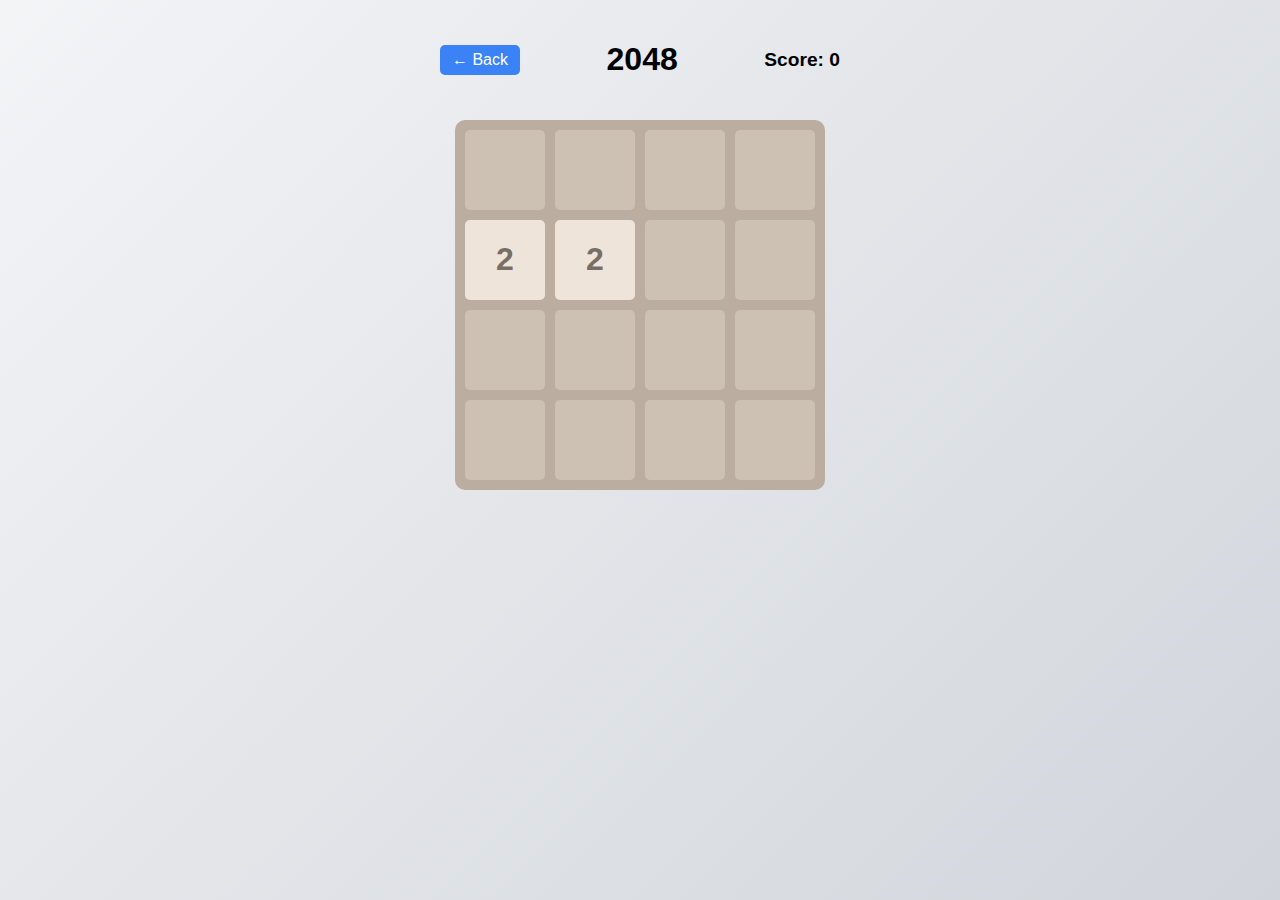
<file: games/2048/index.html>
<!DOCTYPE html>
<html lang="en">
<head>
  <meta charset="UTF-8" />
  <meta name="viewport" content="width=device-width, initial-scale=1.0"/>
  <title>2048 Game</title>
  <link rel="stylesheet" href="style.css" />
</head>
<body>
  <div class="top-bar">
    <button id="backBtn">← Back</button>
    <h1>2048</h1>
    <div id="score">Score: 0</div>
  </div>
  <div class="game-container" id="game"></div>

  <script src="script.js"></script>
</body>
</html>
</file>
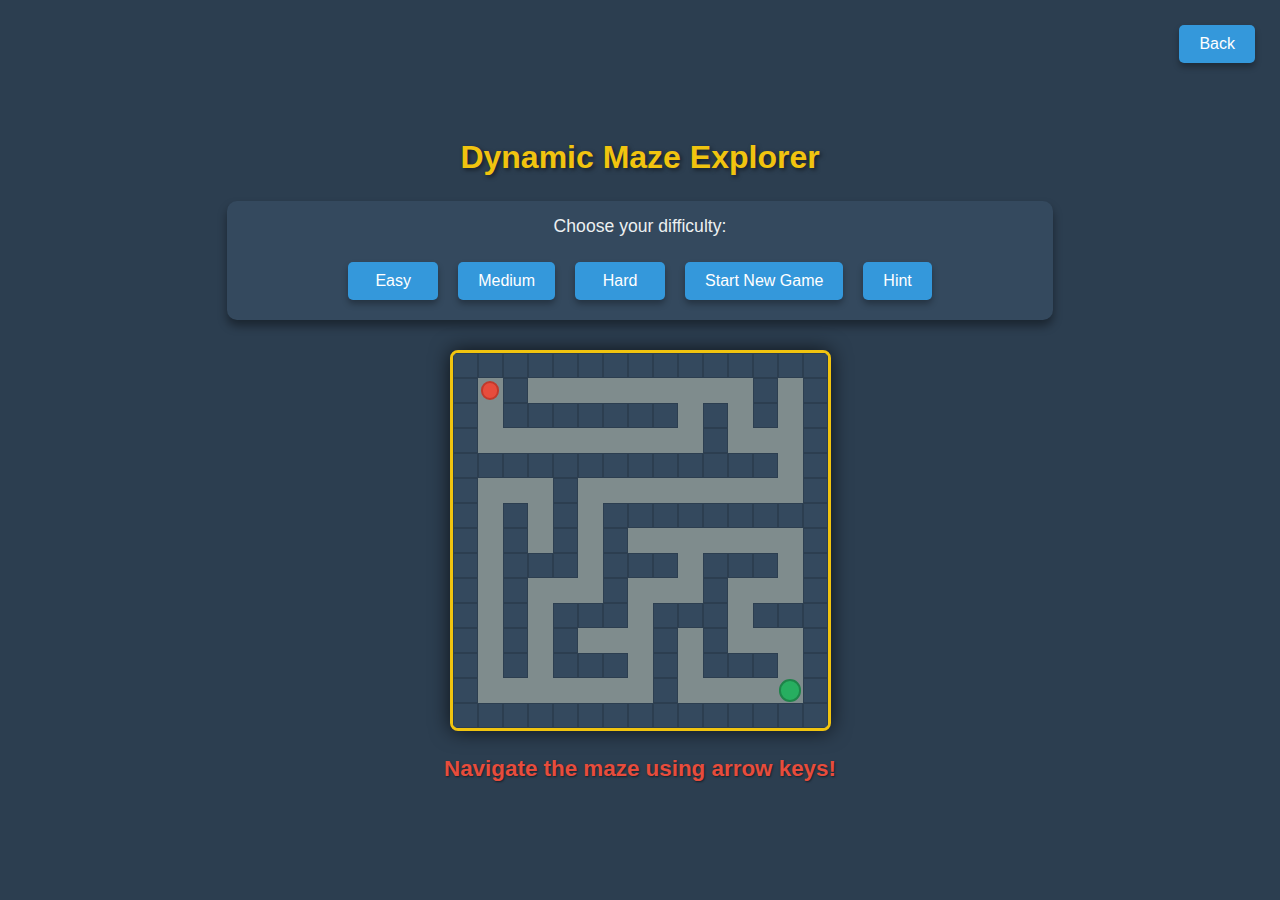
<file: games/maze runner/index.html>
<!DOCTYPE html>
<html lang="en">
<head>
    <meta charset="UTF-8">
    <meta name="viewport" content="width=device-width, initial-scale=1.0">
    <title>Dynamic Maze Game</title>
    <link rel="stylesheet" href="style.css">
</head>
<body>
    <div id="top-right-controls">
        <button id="back-button" class="game-button">Back</button>
    </div>

    <h1>Dynamic Maze Explorer</h1>

    <div id="game-controls">
        <p>Choose your difficulty:</p>
        <button id="easy-btn" class="game-button difficulty-btn" data-difficulty="easy">Easy</button>
        <button id="medium-btn" class="game-button difficulty-btn" data-difficulty="medium">Medium</button>
        <button id="hard-btn" class="game-button difficulty-btn" data-difficulty="hard">Hard</button>
        <button id="start-game-btn" class="game-button">Start New Game</button>
        <button id="hint-btn" class="game-button">Hint</button>
    </div>

    <div id="maze-container">
        </div>

    <div id="message"></div>

    <script src="script.js"></script>
</body>
</html>
</file>
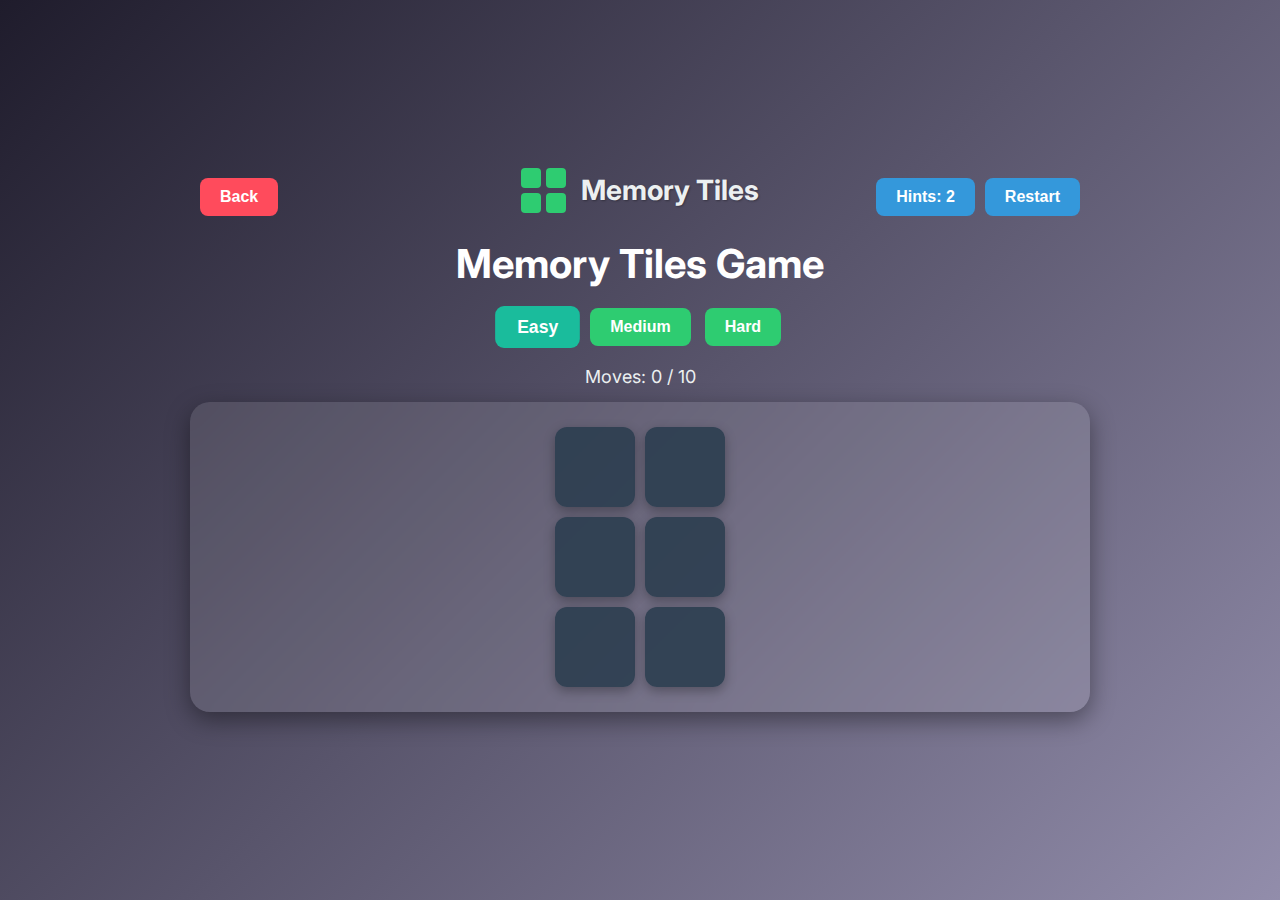
<file: games/memory tiles/index.html>
<!DOCTYPE html>
<html lang="="en">
<head>
  <meta charset="UTF-8" />
  <meta name="viewport" content="width=device-width, initial-scale=1.0"/>
  <title>Memory Tiles Game</title>
  <link href="https://fonts.googleapis.com/css2?family=Inter:wght@400;600;700&display=swap" rel="stylesheet"/>
  <style>
    * {
      box-sizing: border-box;
    }

    body {
      margin: 0;
      font-family: 'Inter', sans-serif;
      background: linear-gradient(135deg, #1f1c2c, #928dab);
      display: flex;
      justify-content: center;
      align-items: center;
      min-height: 100vh;
      padding: 20px;
      color: #fff;
    }

    .container {
      width: 100%;
      max-width: 900px;
      position: relative;
      text-align: center;
    }

    h1 {
      margin-bottom: 10px;
      font-weight: 700;
      font-size: 2.5rem;
      color: #fff;
    }

    .back-button, .hint-button, .restart-button, .level-select button {
      border: none;
      padding: 10px 20px;
      border-radius: 8px;
      font-size: 16px;
      font-weight: 600;
      cursor: pointer;
      transition: all 0.2s ease-in-out;
    }

    .back-button {
      position: absolute;
      top: 10px;
      left: 10px;
      background-color: #ff4b5c;
      color: #fff;
    }

    .back-button:hover {
      background-color: #e03e4f;
      transform: scale(1.05);
    }

    .controls {
      position: absolute;
      top: 10px;
      right: 10px;
      display: flex;
      gap: 10px;
    }

    .hint-button, .restart-button {
      background-color: #3498db;
      color: #fff;
    }

    .hint-button:hover, .restart-button:hover {
      background-color: #2b7cb9;
      transform: scale(1.05);
    }

    .hint-button:disabled {
      background-color: #7f8c8d;
      cursor: not-allowed;
    }

    .level-select {
      margin: 20px 0;
    }

    .level-select button {
      background-color: #2ecc71;
      color: white;
      margin: 0 5px;
    }

    .level-select button:hover {
      background-color: #27ae60;
      transform: scale(1.05);
    }

    .level-select button.active {
      background-color: #1abc9c;
      transform: scale(1.1);
    }

    .stats {
      margin-bottom: 15px;
      font-size: 18px;
      color: #ecf0f1;
    }

    .game-board {
      display: grid;
      justify-content: center;
      gap: 10px;
      background: rgba(255, 255, 255, 0.1);
      backdrop-filter: blur(8px);
      padding: 25px;
      border-radius: 20px;
      box-shadow: 0 8px 24px rgba(0, 0, 0, 0.4);
      transition: all 0.3s;
    }

    .tile {
      width: 80px;
      height: 80px;
      background-color: rgba(44, 62, 80, 0.9);
      border-radius: 12px;
      display: flex;
      justify-content: center;
      align-items: center;
      font-size: 0;
      color: white;
      cursor: pointer;
      transition: all 0.4s ease;
      user-select: none;
      box-shadow: 0 4px 12px rgba(0, 0, 0, 0.3);
    }

    .tile.flipped {
      background-color: #2ecc71;
      font-size: 30px;
      transform: rotateY(180deg);
    }

    .tile.matched {
      background-color: #27ae60;
      font-size: 30px;
      opacity: 1;
    }

    .tile.matched.fade {
      opacity: 0;
      pointer-events: none;
    }

    .tile.hint {
      background-color: #f1c40f;
      font-size: 30px;
      transform: rotateY(180deg);
    }

    .tile:hover:not(.flipped):not(.matched):not(.hint) {
      background-color: #576d92;
      transform: scale(1.07);
    }

    .message {
      margin-top: 20px;
      font-size: 22px;
      font-weight: 600;
      color: #f1f1f1;
    }

    .modal {
      position: fixed;
      top: 0;
      left: 0;
      width: 100%;
      height: 100%;
      background: rgba(10, 10, 10, 0.8);
      display: none;
      justify-content: center;
      align-items: center;
      z-index: 10;
    }

    .modal-content {
      background: white;
      color: #333;
      padding: 30px 40px;
      border-radius: 12px;
      text-align: center;
      box-shadow: 0 8px 20px rgba(0,0,0,0.4);
      animation: popUp 0.3s ease-out;
    }

    .modal-content h2 {
      margin-bottom: 10px;
      font-size: 28px;
    }

    .modal-content p {
      margin-bottom: 20px;
      font-size: 18px;
    }

    .logo {
  display: flex;
  align-items: center;
  justify-content: center;
  gap: 15px;
  margin-bottom: 20px;
  animation: fadeIn 1s ease-in;
}

.tiles {
  display: grid;
  grid-template-columns: repeat(2, 20px);
  grid-template-rows: repeat(2, 20px);
  gap: 5px;
}

.tile-logo {
  width: 20px;
  height: 20px;
  background-color: #2ecc71;
  border-radius: 4px;
  animation: flipTileLogo 1.2s infinite alternate;
}

.tile-logo:nth-child(2) { animation-delay: 0.2s; }
.tile-logo:nth-child(3) { animation-delay: 0.4s; }
.tile-logo:nth-child(4) { animation-delay: 0.6s; }

.logo-text {
  font-size: 28px;
  font-weight: 700;
  color: #ecf0f1;
  text-shadow: 1px 1px 2px rgba(0,0,0,0.3);
}

@keyframes flipTileLogo {
  0% { transform: rotateY(0deg); }
  100% { transform: rotateY(180deg); }
}

@keyframes fadeIn {
  from { opacity: 0; transform: translateY(-20px); }
  to { opacity: 1; transform: translateY(0); }
}


    .modal-content button {
      background-color: #2ecc71;
      color: white;
      border: none;
      padding: 12px 24px;
      font-size: 16px;
      border-radius: 8px;
      cursor: pointer;
      transition: background-color 0.2s ease;
    }

    .modal-content button:hover {
      background-color: #27ae60;
    }

    @keyframes popUp {
      from { transform: scale(0.8); opacity: 0; }
      to { transform: scale(1); opacity: 1; }
    }

    @media (max-width: 600px) {
      .tile {
        width: 60px;
        height: 60px;
        font-size: 0;
      }

      .tile.flipped, .tile.matched, .tile.hint {
        font-size: 20px;
      }

      h1 {
        font-size: 2rem;
      }
    }
  </style>
</head>
<body>
  <div class="container">
  <!-- Game Logo -->
  <div class="logo">
    <div class="tiles">
      <div class="tile-logo"></div>
      <div class="tile-logo"></div>
      <div class="tile-logo"></div>
      <div class="tile-logo"></div>
    </div>
    <span class="logo-text">Memory Tiles</span>
  </div>

  <button class="back-button" onclick="window.location.href='/index.html'">Back</button>
  <div class="controls">
    <button class="hint-button" id="hintButton" onclick="useHint()">Hints: <span id="hintCount">2</span></button>
    <button class="restart-button" onclick="resetGame()">Restart</button>
  </div>
  <h1>Memory Tiles Game</h1>
  <div class="level-select">
    <button id="easyBtn" onclick="setLevel('easy')">Easy</button>
    <button id="mediumBtn" onclick="setLevel('medium')">Medium</button>
    <button id="hardBtn" onclick="setLevel('hard')">Hard</button>
  </div>
  <div class="stats">Moves: <span id="moveCount">0</span> / <span id="maxMoves">10</span></div>
  <div class="game-board" id="gameBoard"></div>
  <div class="message" id="message"></div>
</div>


    <!-- Win Modal -->
    <div id="winModal" class="modal">
      <div class="modal-content">
        <h2>🎉 You Won!</h2>
        <p>Great memory skills!</p>
        <button onclick="resetGame(); closeModals();">Play Again</button>
      </div>
    </div>

    <!-- Loss Modal -->
    <div id="lossModal" class="modal">
      <div class="modal-content">
        <h2>💀 Game Over!</h2>
        <p>You ran out of moves.</p>
        <button onclick="resetGame(); closeModals();">Try Again</button>
      </div>
    </div>
  </div>

  <script>
    const gameBoard = document.getElementById('gameBoard');
    const message = document.getElementById('message');
    const moveCountDisplay = document.getElementById('moveCount');
    const maxMovesDisplay = document.getElementById('maxMoves');
    const hintButton = document.getElementById('hintButton');
    const hintCountDisplay = document.getElementById('hintCount');
    const easyBtn = document.getElementById('easyBtn');
    const mediumBtn = document.getElementById('mediumBtn');
    const hardBtn = document.getElementById('hardBtn');
    const winModal = document.getElementById('winModal');
    const lossModal = document.getElementById('lossModal');

    const levels = {
      easy: { rows: 3, cols: 2, pairs: 3, maxMoves: 10, hints: 2 },
      medium: { rows: 4, cols: 4, pairs: 8, maxMoves: 30, hints: 3 },
      hard: { rows: 6, cols: 6, pairs: 18, maxMoves: 60, hints: 5 }
    };

    let currentLevel = 'easy';
    let emojis = [];
    let flippedTiles = [];
    let matchedPairs = 0;
    let canFlip = true;
    let moves = 0;
    let hints = 2;

    const emojiPool = ['🍎', '🍌', '🍒', '🍇', '🍍', '🥝', '🍓', '🥭', '🍑', '🍋', '🍉', '🍐', '🍊', '🥥', '🍏', '🍈', '🍆', '🥕', '🌽', '🍅'];

    function shuffle(array) {
      for (let i = array.length - 1; i > 0; i--) {
        const j = Math.floor(Math.random() * (i + 1));
        [array[i], array[j]] = [array[j], array[i]];
      }
      return array;
    }

    function setLevel(level) {
      currentLevel = level;
      easyBtn.classList.toggle('active', level === 'easy');
      mediumBtn.classList.toggle('active', level === 'medium');
      hardBtn.classList.toggle('active', level === 'hard');
      gameBoard.style.gridTemplateColumns = `repeat(${levels[level].cols}, 80px)`;
      hints = levels[level].hints;
      hintCountDisplay.textContent = hints;
      hintButton.disabled = hints === 0;
      resetGame();
    }

    function createBoard() {
      const { rows, cols, pairs } = levels[currentLevel];
      const totalTiles = rows * cols;
      emojis = shuffle(emojiPool.slice(0, pairs)).flatMap(e => [e, e]);
      while (emojis.length < totalTiles) emojis.push('');
      emojis = shuffle(emojis);
      gameBoard.innerHTML = '';
      for (let i = 0; i < totalTiles; i++) {
        const tile = document.createElement('div');
        tile.classList.add('tile');
        if (emojis[i]) {
          tile.dataset.emoji = emojis[i];
          tile.addEventListener('click', () => flipTile(tile));
        } else {
          tile.style.pointerEvents = 'none';
        }
        gameBoard.appendChild(tile);
      }
      maxMovesDisplay.textContent = levels[currentLevel].maxMoves;
    }

    function flipTile(tile) {
      if (!canFlip || tile.classList.contains('flipped') || tile.classList.contains('matched') || tile.classList.contains('hint') || !tile.dataset.emoji) return;
      tile.classList.add('flipped');
      tile.textContent = tile.dataset.emoji;
      flippedTiles.push(tile);
      moves++;
      moveCountDisplay.textContent = moves;

      if (moves >= levels[currentLevel].maxMoves && matchedPairs < levels[currentLevel].pairs) {
        lossModal.style.display = 'flex';
        canFlip = false;
        return;
      }

      if (flippedTiles.length === 2) {
        canFlip = false;
        checkMatch();
      }
    }

    function checkMatch() {
      const [tile1, tile2] = flippedTiles;
      if (tile1.dataset.emoji === tile2.dataset.emoji) {
        tile1.classList.remove('flipped');
        tile2.classList.remove('flipped');
        tile1.classList.add('matched');
        tile2.classList.add('matched');
        matchedPairs++;
        setTimeout(() => {
          tile1.classList.add('fade');
          tile2.classList.add('fade');
        }, 1000);
        flippedTiles = [];
        canFlip = true;
        if (matchedPairs === levels[currentLevel].pairs) {
          winModal.style.display = 'flex';
        }
      } else {
        setTimeout(() => {
          tile1.classList.remove('flipped');
          tile2.classList.remove('flipped');
          tile1.textContent = '';
          tile2.textContent = '';
          flippedTiles = [];
          canFlip = true;
        }, 1000);
      }
    }

    function useHint() {
      if (hints <= 0 || !canFlip) return;
      hints--;
      hintCountDisplay.textContent = hints;
      if (hints === 0) hintButton.disabled = true;

      const unmatchedTiles = Array.from(document.querySelectorAll('.tile:not(.matched)')).filter(tile => tile.dataset.emoji);
      const emojiGroups = {};
      unmatchedTiles.forEach(tile => {
        const emoji = tile.dataset.emoji;
        if (!emojiGroups[emoji]) emojiGroups[emoji] = [];
        emojiGroups[emoji].push(tile);
      });

      const pairs = Object.values(emojiGroups).filter(g => g.length === 2);
      if (pairs.length === 0) return;

      const pair = pairs[Math.floor(Math.random() * pairs.length)];
      pair.forEach(tile => {
        tile.classList.add('hint');
        tile.textContent = tile.dataset.emoji;
      });

      canFlip = false;
      setTimeout(() => {
        pair.forEach(tile => {
          if (!tile.classList.contains('matched')) {
            tile.classList.remove('hint');
            tile.textContent = '';
          }
        });
        canFlip = true;
      }, 1500);
    }

    function resetGame() {
      flippedTiles = [];
      matchedPairs = 0;
      canFlip = true;
      moves = 0;
      hints = levels[currentLevel].hints;
      moveCountDisplay.textContent = moves;
      hintCountDisplay.textContent = hints;
      hintButton.disabled = hints === 0;
      message.textContent = '';
      closeModals();
      createBoard();
    }

    function closeModals() {
      winModal.style.display = 'none';
      lossModal.style.display = 'none';
    }

    setLevel('easy');
  </script>
</body>
</html>
</file>
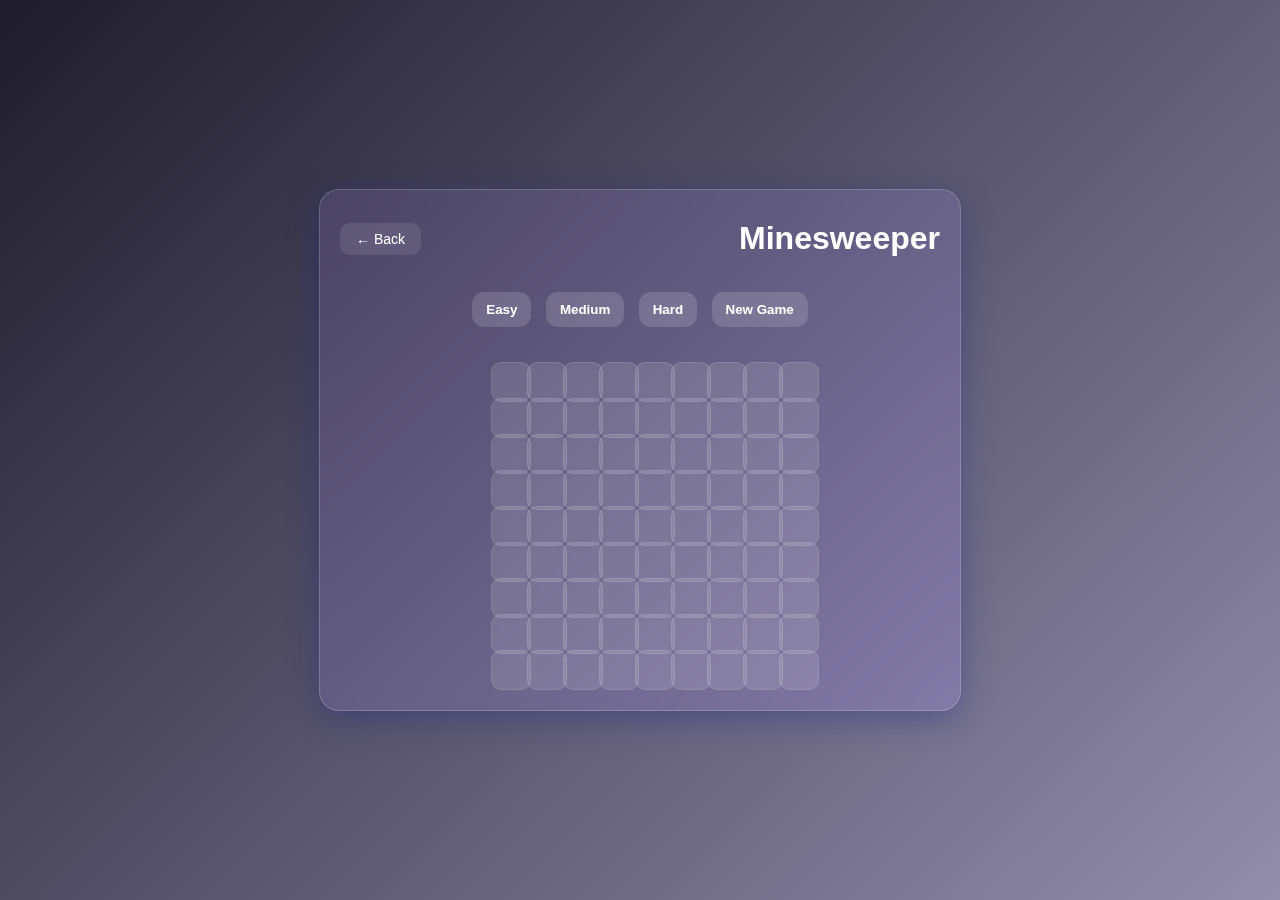
<file: games/MineSweeper/index.html>
<!DOCTYPE html>
<html lang="en">
<head>
  <meta charset="UTF-8" />
  <meta name="viewport" content="width=device-width, initial-scale=1.0"/>
  <title>Minesweeper</title>
  <link rel="stylesheet" href="style.css" />
</head>
<body>
  <div class="game-container">
    <div class="top-bar">
      <button class="back-btn" onclick="location.href='../../index.html'">← Back</button>
      <h1>Minesweeper</h1>
    </div>

    <div class="controls">
      <button onclick="setDifficulty('easy')">Easy</button>
      <button onclick="setDifficulty('medium')">Medium</button>
      <button onclick="setDifficulty('hard')">Hard</button>
      <button onclick="startGame()">New Game</button>
    </div>

    <p id="status"></p>
    <div id="board" class="board"></div>
  </div>

  <script src="script.js"></script>
</body>
</html>
</file>
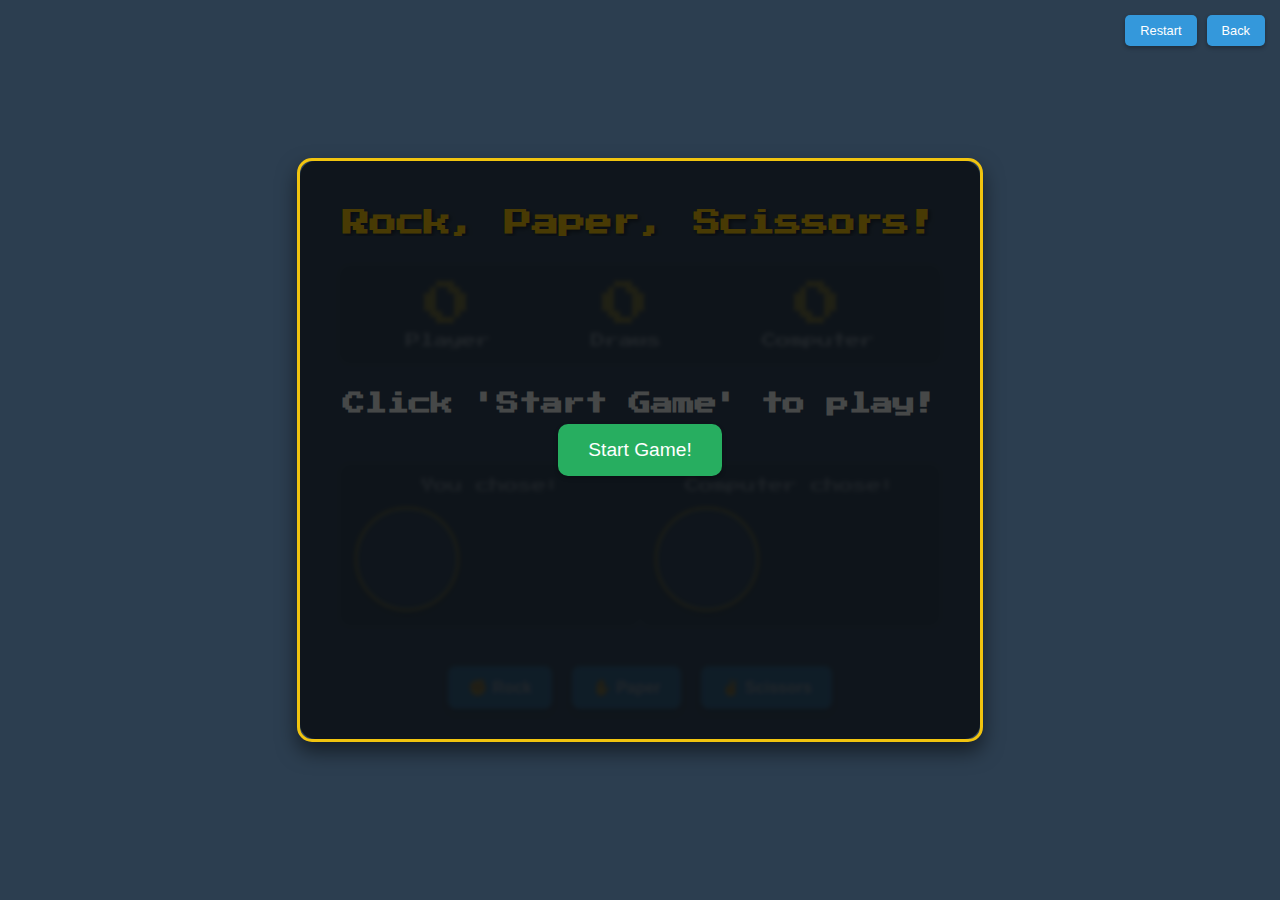
<file: games/Rock Paper Scissor/index.html>
<!DOCTYPE html>
<html lang="en">
<head>
    <meta charset="UTF-8">
    <meta name="viewport" content="width=device-width, initial-scale=1.0">
    <title>Rock, Paper, Scissors!</title>
    <link rel="stylesheet" href="style.css">
    <link href="https://fonts.googleapis.com/css2?family=Roboto:wght@400;700&family=Press+Start+2P&display=swap" rel="stylesheet">
</head>
<body>
    <div id="top-right-controls">
        <button id="restart-game-btn" class="game-button top-control-btn">Restart</button>
        <button id="back-button" class="game-button top-control-btn">Back</button>
    </div>

    <div class="game-container">
        <h1>Rock, Paper, Scissors!</h1>

        <div class="scoreboard">
            <div class="score-box">
                <span id="player-score">0</span>
                <p>Player</p>
            </div>
            <div class="score-box">
                <span id="draw-counter">0</span>
                <p>Draws</p>
            </div>
            <div class="score-box">
                <span id="computer-score">0</span>
                <p>Computer</p>
            </div>
        </div>

        <div id="result-message">Click 'Start Game' to play!</div>

        <div class="choices-display">
            <div class="choice-display-box">
                <p>You chose:</p>
                <div id="player-hand" class="hand"></div>
            </div>
            <div class="choice-display-box">
                <p>Computer chose:</p>
                <div id="computer-hand" class="hand"></div>
            </div>
        </div>

        <div class="player-options">
            <button id="rock-btn" class="choice-button" data-choice="rock">✊ Rock</button>
            <button id="paper-btn" class="choice-button" data-choice="paper">✋ Paper</button>
            <button id="scissors-btn" class="choice-button" data-choice="scissors">✌️ Scissors</button>
        </div>

        <div id="game-start-overlay">
            <button id="start-game-btn" class="game-button start-btn">Start Game!</button>
        </div>
    </div>

    <script src="script.js"></script>
</body>
</html>
</file>
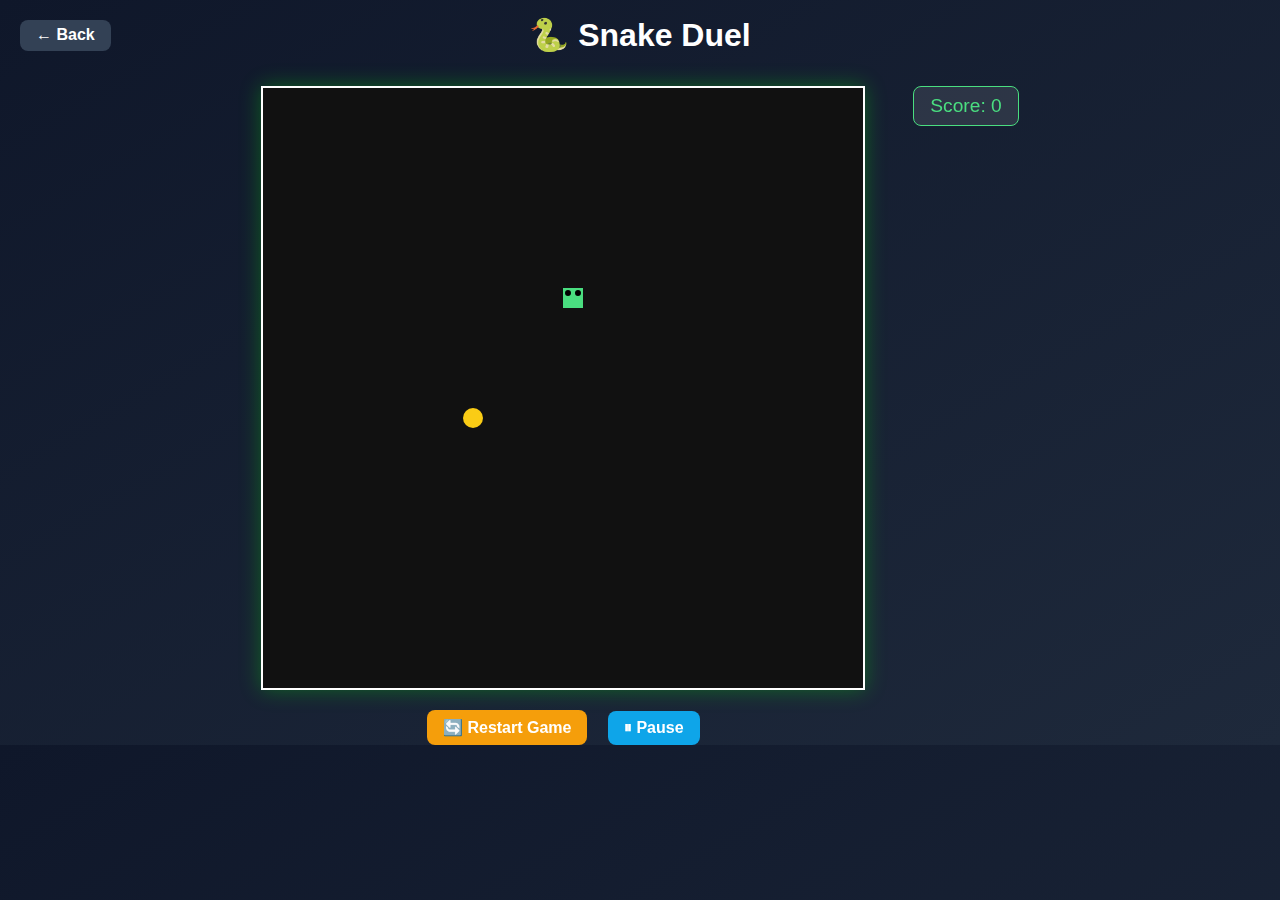
<file: games/Snakes/index.html>
<!DOCTYPE html>
<html lang="en">
<head>
    <meta charset="UTF-8" />
    <meta name="viewport" content="width=device-width, initial-scale=1.0"/>
    <title>Snake Duel</title>
    <link rel="stylesheet" href="style.css" />
</head>
<body>
    <button id="backBtn">← Back</button>

    <h1>🐍 Snake Duel</h1>

    <div class="game-wrapper">
        <div class="game-canvas">
            <canvas id="gameCanvas" width="600" height="600"></canvas>

            <div id="bigFoodTimerBarWrapper">
                <div id="bigFoodTimerBar"></div>
            </div>

            <div style="margin-top: 1rem;">
                <button id="restartBtn">🔄 Restart Game</button>
                <button id="pauseBtn">⏸ Pause</button>
            </div>
        </div>

        <div class="side-panel">
            <div id="scoreDisplay">Score: 0</div>
        </div>
    </div>

    <div id="gameOverPopup" class="popup hidden">
        <div class="popup-content">
            <h2>💀 Game Over</h2>
            <p id="finalScore"></p>
            <button id="popupRestartBtn">Play Again</button> </div>
    </div>

    <script src="script.js"></script>
</body>
</html>
</file>
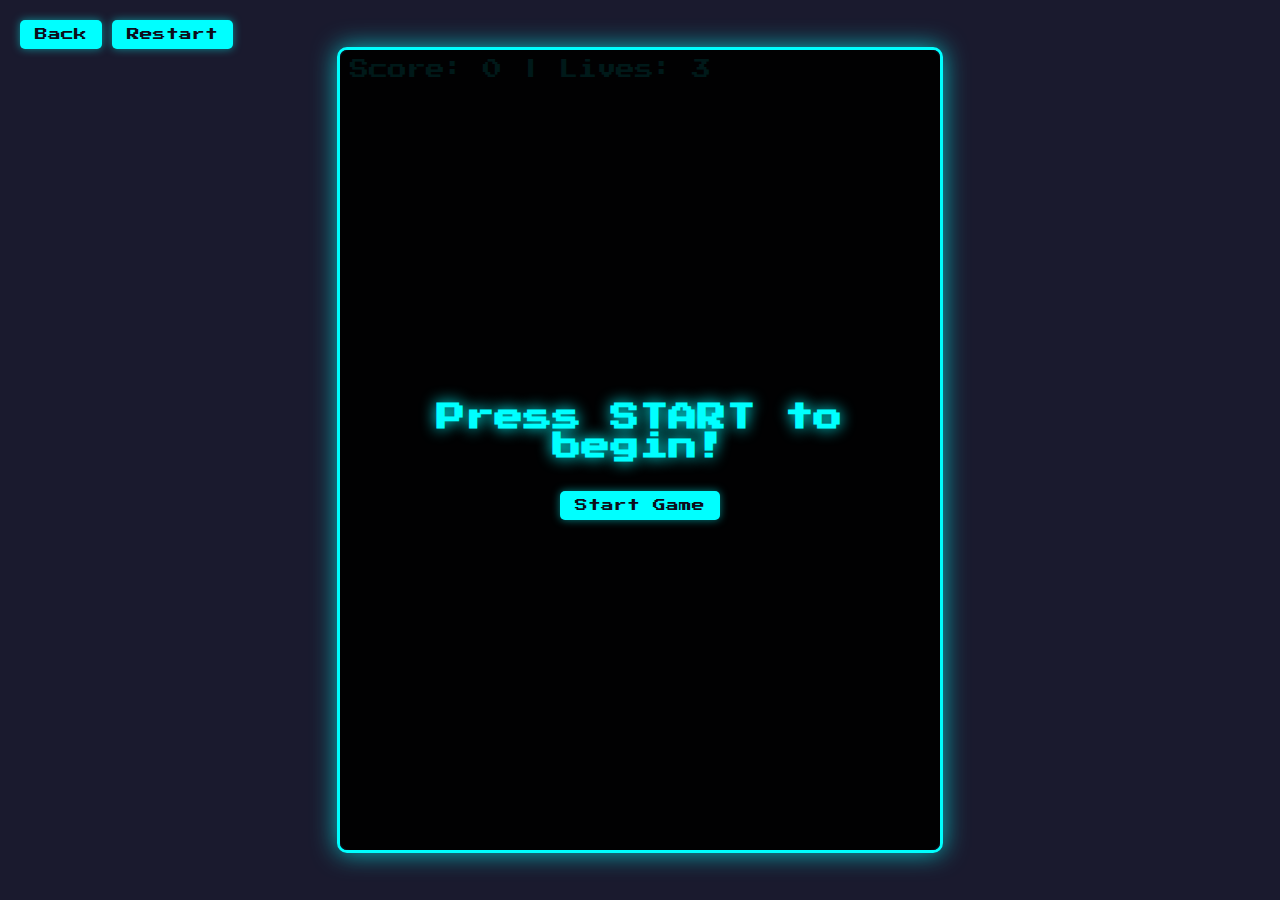
<file: games/Space Battle/index.html>
<!DOCTYPE html>
<html lang="en">
<head>
    <meta charset="UTF-8">
    <meta name="viewport" content="width=device-width, initial-scale=1.0">
    <title>Galactic Battleship</title>
    <link rel="stylesheet" href="style.css">
    <link href="https://fonts.googleapis.com/css2?family=Press+Start+2P&family=Space+Mono:wght@400;700&display=swap" rel="stylesheet">
</head>
<body>
    <div id="top-left-controls">
        <button id="back-button" class="game-button">Back</button>
        <button id="restart-button" class="game-button">Restart</button>
    </div>

    <div id="game-container">
        <canvas id="game-canvas" width="600" height="800"></canvas>

        <div id="scoreboard">
            Score: <span id="score">0</span> | Lives: <span id="lives">3</span>
        </div>

        <div id="game-message-overlay">
            <h2 id="game-message-text">Press START to begin!</h2>
            <button id="start-game-btn" class="game-button">Start Game</button>
        </div>
    </div>

    <script src="script.js"></script>
</body>
</html>
</file>
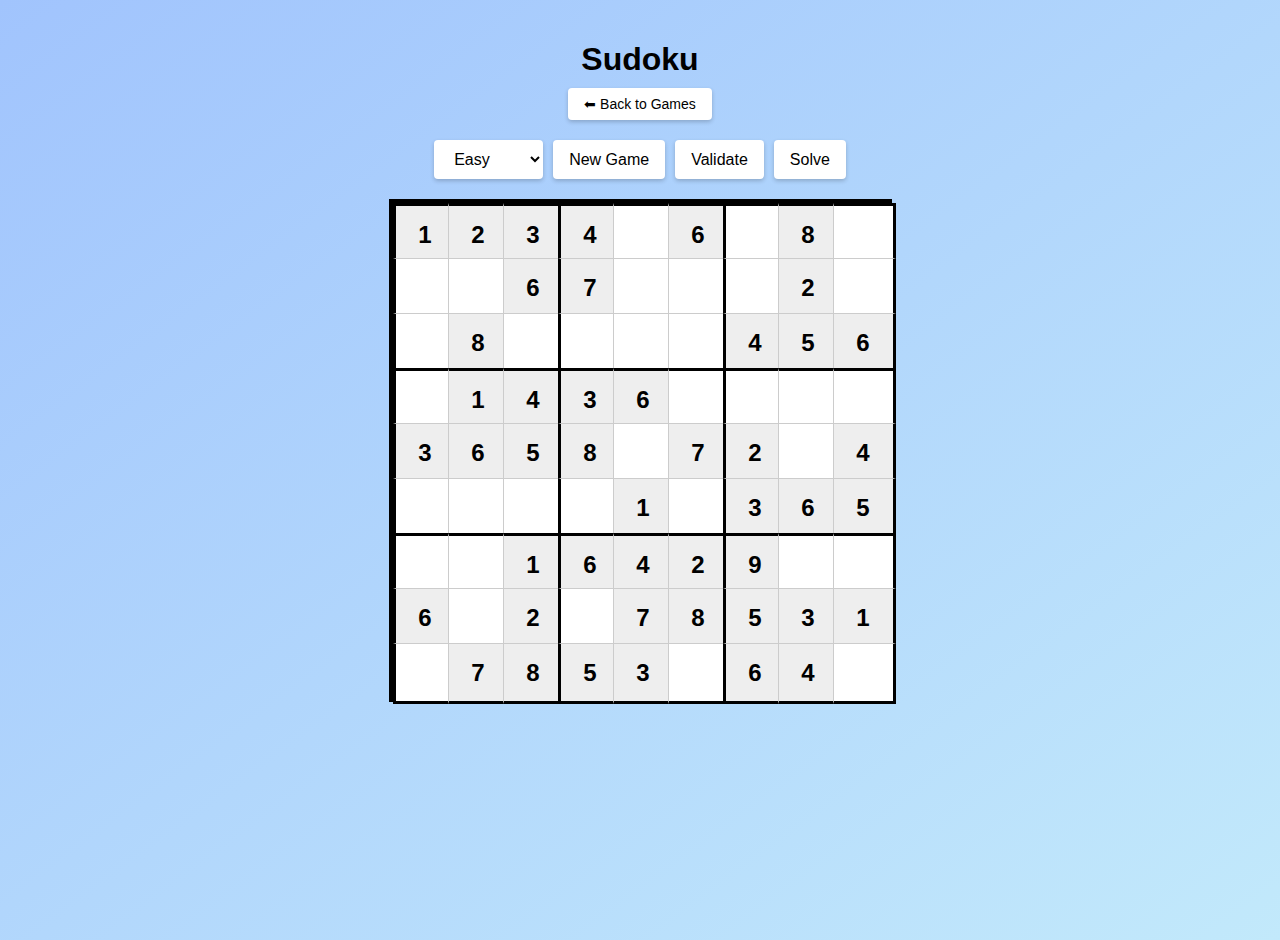
<file: games/sudoku/index.html>
<!DOCTYPE html>
<html lang="en">
<head>
  <meta charset="UTF-8" />
  <meta name="viewport" content="width=device-width, initial-scale=1.0"/>
  <title>Sudoku</title>
  <style>
    body {
      margin: 0;
      font-family: sans-serif;
      background: linear-gradient(to bottom right, #a1c4fd, #c2e9fb);
      display: flex;
      flex-direction: column;
      align-items: center;
      padding: 20px;
      min-height: 100vh;
    }

    

    h1 {
      margin-bottom: 10px;
    }

    .controls {
      display: flex;
      gap: 10px;
      margin-bottom: 20px;
      flex-wrap: wrap;
      justify-content: center;
    }

    select, button {
      padding: 10px 16px;
      font-size: 16px;
      border: none;
      border-radius: 4px;
      cursor: pointer;
      background: #fff;
      box-shadow: 0 2px 4px rgba(0,0,0,0.2);
    }

    .sudoku-grid {
      display: grid;
      grid-template-columns: repeat(9, 55px);
      grid-template-rows: repeat(9, 55px);
      background: #000;
      border: 4px solid #000;
    }

    .cell {
      width: 55px;
      height: 55px;
      text-align: center;
      font-size: 24px;
      font-weight: 500;
      border: 1px solid #ccc;
      outline: none;
      background: #fff;
    }

    .cell:focus {
      background-color: #d0f0ff;
    }

    .cell.correct {
      background-color: #c8f7c5;
      animation: pulseGreen 0.4s;
    }

    .cell.wrong {
      background-color: #f8c8c8;
      animation: pulseRed 0.4s;
    }

    .fixed {
      font-weight: bold;
      background-color: #eee !important;
      pointer-events: none;
    }

    @keyframes pulseGreen {
      0% { background-color: #fff; }
      50% { background-color: #c8f7c5; }
      100% { background-color: #fff; }
    }

    @keyframes pulseRed {
      0% { background-color: #fff; }
      50% { background-color: #f8c8c8; }
      100% { background-color: #fff; }
    }

    @media (max-width: 600px) {
      .sudoku-grid {
        transform: scale(0.9);
      }
    }

    /* Thick borders for 3x3 boxes */
    .sudoku-grid input:nth-child(3n+1) {
      border-left: 3px solid #000;
    }

    .sudoku-grid input:nth-child(-n+9) {
      border-top: 3px solid #000;
    }

    .sudoku-grid input:nth-child(n+73) {
      border-bottom: 3px solid #000;
    }

    .sudoku-grid input:nth-child(9n) {
      border-right: 3px solid #000;
    }

    /* Top thick row */
    .sudoku-grid input:nth-child(n+1):nth-child(-n+9),
    .sudoku-grid input:nth-child(n+28):nth-child(-n+36),
    .sudoku-grid input:nth-child(n+55):nth-child(-n+63) {
      border-top: 3px solid #000;
    }

    /* Left side */
    .sudoku-grid input:nth-child(9n-8),
    .sudoku-grid input:nth-child(9n-5),
    .sudoku-grid input:nth-child(9n-2) {
      border-left: 3px solid #000;
    }

    /* Right side */
    .sudoku-grid input:nth-child(9n) {
      border-right: 3px solid #000;
    }

    /* Bottom row */
    .sudoku-grid input:nth-child(n+73):nth-child(-n+81) {
      border-bottom: 3px solid #000;
    }
  </style>
</head>
<body>
  <h1>Sudoku</h1>
  <button onclick="window.location.href='../../index.html'" style="
  margin-bottom: 20px;
  padding: 8px 16px;
  font-size: 14px;
  background: #fff;
  border: none;
  border-radius: 4px;
  box-shadow: 0 2px 4px rgba(0,0,0,0.2);
  cursor: pointer;
">
  ⬅ Back to Games
</button>

  <div class="controls">
    <select id="difficulty">
      <option value="easy">Easy</option>
      <option value="medium">Medium</option>
      <option value="hard">Hard</option>
    </select>
    <button onclick="generateBoard()">New Game</button>
    <button onclick="validateBoard()">Validate</button>
    <button onclick="solveBoard()">Solve</button>
  </div>

  <div class="sudoku-grid" id="grid"></div>

  <script>
    let puzzle = [];
    let solution = [];

    function generateFullBoard() {
      const board = Array.from({ length: 9 }, () => Array(9).fill(0));
      solve(board);
      return board;
    }

    function generatePuzzle(difficulty) {
      const full = generateFullBoard();
      const puzzleCopy = JSON.parse(JSON.stringify(full));
      let attempts = difficulty === "easy" ? 35 : difficulty === "medium" ? 45 : 55;

      while (attempts > 0) {
        const row = Math.floor(Math.random() * 9);
        const col = Math.floor(Math.random() * 9);
        if (puzzleCopy[row][col] !== 0) {
          puzzleCopy[row][col] = 0;
          attempts--;
        }
      }

      return [puzzleCopy, full];
    }

    function generateBoard() {
      const diff = document.getElementById("difficulty").value;
      const [newPuzzle, newSolution] = generatePuzzle(diff);
      puzzle = newPuzzle;
      solution = newSolution;
      const grid = document.getElementById("grid");
      grid.innerHTML = "";

      for (let r = 0; r < 9; r++) {
        for (let c = 0; c < 9; c++) {
          const input = document.createElement("input");
          input.maxLength = 1;
          input.classList.add("cell");
          input.dataset.row = r;
          input.dataset.col = c;

          if (puzzle[r][c] !== 0) {
            input.value = puzzle[r][c];
            input.classList.add("fixed");
          } else {
            input.addEventListener("input", (e) => {
              const val = e.target.value.replace(/[^1-9]/g, '');
              e.target.value = val;
            });
          }

          grid.appendChild(input);
        }
      }
    }

    function validateBoard() {
      const inputs = document.querySelectorAll(".cell");
      inputs.forEach(input => {
        const r = +input.dataset.row;
        const c = +input.dataset.col;
        const val = parseInt(input.value);

        input.classList.remove("correct", "wrong");

        if (!input.classList.contains("fixed")) {
          if (val === solution[r][c]) {
            input.classList.add("correct");
          } else {
            input.classList.add("wrong");
          }
        }
      });
    }

    function solveBoard() {
      const inputs = document.querySelectorAll(".cell");
      inputs.forEach(input => {
        const r = +input.dataset.row;
        const c = +input.dataset.col;
        input.value = solution[r][c];
        input.classList.remove("wrong", "correct");
        if (!input.classList.contains("fixed")) {
          input.classList.add("correct");
        }
      });
    }

    function isValid(board, row, col, num) {
      for (let x = 0; x < 9; x++) {
        if (board[row][x] === num || board[x][col] === num) return false;
      }

      const boxRow = Math.floor(row / 3) * 3;
      const boxCol = Math.floor(col / 3) * 3;
      for (let r = 0; r < 3; r++) {
        for (let c = 0; c < 3; c++) {
          if (board[boxRow + r][boxCol + c] === num) return false;
        }
      }

      return true;
    }

    function solve(board) {
      for (let row = 0; row < 9; row++) {
        for (let col = 0; col < 9; col++) {
          if (board[row][col] === 0) {
            for (let num = 1; num <= 9; num++) {
              if (isValid(board, row, col, num)) {
                board[row][col] = num;
                if (solve(board)) return true;
                board[row][col] = 0;
              }
            }
            return false;
          }
        }
      }
      return true;
    }

    document.getElementById("difficulty").addEventListener("change", generateBoard);
    window.onload = generateBoard;
  </script>
</body>
</html>
</file>
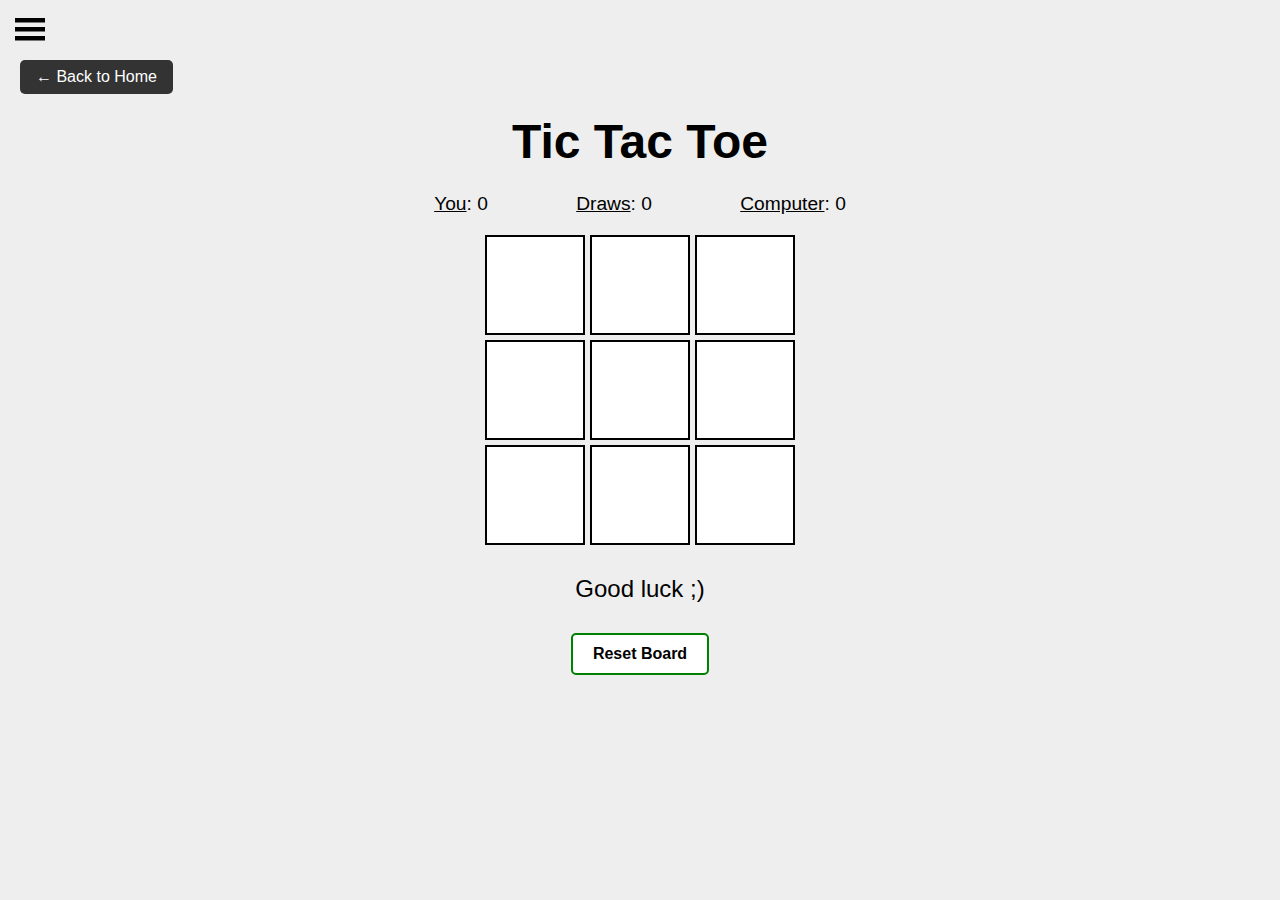
<file: games/TicTacToe/index.html>
<!DOCTYPE html>
<html lang="en">
<head>
  <meta charset="UTF-8" />
  <meta name="viewport" content="width=device-width, initial-scale=1.0" />
  <title>Tic-Tac-Toe</title>
  <style>
    * {
      margin: 0;
      padding: 0;
      box-sizing: border-box;
      font-family: sans-serif;
    }

    body {
      background: #eee;
    }

    .container {
      min-height: 100vh;
      display: flex;
      flex-direction: column;
      align-items: center;
      padding-top: 40px;
    }

    .back-btn {
      align-self: flex-start;
      margin: 20px;
      padding: 8px 16px;
      font-size: 1rem;
      text-decoration: none;
      color: white;
      background-color: #333;
      border-radius: 5px;
      transition: background 0.3s;
    }

    .back-btn:hover {
      background-color: #555;
    }

    h1 {
      font-size: 3rem;
      margin-bottom: 0.5em;
    }

    .scoreboard {
      display: flex;
      justify-content: space-around;
      width: 80%;
      max-width: 500px;
      margin-bottom: 20px;
      font-size: 1.2rem;
    }

    .play-area {
      display: grid;
      grid-template-columns: repeat(3, 100px);
      grid-template-rows: repeat(3, 100px);
      gap: 5px;
    }

    .block {
      display: flex;
      align-items: center;
      justify-content: center;
      font-size: 2rem;
      font-weight: bold;
      background: white;
      border: 2px solid black;
      cursor: pointer;
    }

    .block.occupied {
      background: #f3f3f3;
      cursor: not-allowed;
    }

    .block.win {
      background: #90ee90;
    }

    #winner {
      margin: 20px 0;
      font-size: 1.5rem;
      padding: 10px;
    }

    button {
      padding: 10px 20px;
      font-size: 1rem;
      font-weight: bold;
      border: 2px solid green;
      border-radius: 5px;
      background: white;
      cursor: pointer;
    }

    button:hover {
      background: green;
      color: white;
    }

    #menu {
      position: absolute;
      top: 15px;
      left: 15px;
      cursor: pointer;
      z-index: 1001;
    }

    .sidenav {
      height: 100%;
      width: 0;
      position: fixed;
      z-index: 1000;
      top: 0;
      left: 0;
      background-color: #111;
      overflow-x: hidden;
      transition: 0.5s;
      padding-top: 60px;
      color: white;
    }

    .sidenav a, .sidenav p, .sidenav label {
      padding: 10px 20px;
      text-decoration: none;
      font-size: 18px;
      color: #ddd;
      display: block;
    }

    .sidenav .closebtn {
      position: absolute;
      top: 0;
      right: 10px;
      font-size: 36px;
    }

    input[type="radio"] {
      margin-right: 10px;
    }

    @media (max-width: 600px) {
      .play-area {
        grid-template-columns: repeat(3, 80px);
        grid-template-rows: repeat(3, 80px);
      }
    }
  </style>
</head>
<body>
  <div id="menu" onclick="openNav()">
    <svg width="30" height="30" viewBox="0 0 100 80" fill="black">
      <rect width="100" height="15"></rect>
      <rect y="30" width="100" height="15"></rect>
      <rect y="60" width="100" height="15"></rect>
    </svg>
  </div>

  <div id="mySidenav" class="sidenav">
    <a href="javascript:void(0)" class="closebtn" onclick="closeNav()">&times;</a>
    <p><strong>Game mode:</strong></p>
    <label><input type="radio" name="game_mode" id="ai" onchange="startGame(); resetScore();" checked> Play against AI</label>
    <label><input type="radio" name="game_mode" id="friend" onchange="startGame(); resetScore();"> Play against Friend</label>
    <a href="#" onclick="resetScore()">🔄 Reset scores</a>
    <p style="margin-top:20px;">Built by You 🙂</p>
  </div>

  <div class="container">
    <a href="../../index.html" class="back-btn">← Back to Home</a>
    <h1>Tic Tac Toe</h1>
    <div class="scoreboard">
      <div><u id="X">You</u>: <span id="player-score">0</span></div>
      <div><u>Draws</u>: <span id="game-draws">0</span></div>
      <div><u id="O">Computer</u>: <span id="computer-score">0</span></div>
    </div>

    <div class="play-area">
      <div class="block" id="0"></div>
      <div class="block" id="1"></div>
      <div class="block" id="2"></div>
      <div class="block" id="3"></div>
      <div class="block" id="4"></div>
      <div class="block" id="5"></div>
      <div class="block" id="6"></div>
      <div class="block" id="7"></div>
      <div class="block" id="8"></div>
    </div>

    <div id="winner">Good luck ;)</div>
    <button onclick="startGame()">Reset Board</button>
  </div>

  <script>
    let origBoard;
    const huPlayer = 'X';
    const aiPlayer = 'O';
    let first = true;
    let player_score = 0, game_draws = 0, computer_score = 0;

    const html_player_score = document.getElementById("player-score");
    const html_game_draws = document.getElementById("game-draws");
    const html_computer_score = document.getElementById("computer-score");
    const player_x = document.getElementById("X");
    const player_o = document.getElementById("O");
    const winner_statement = document.getElementById("winner");
    const cells = document.querySelectorAll('.block');

    const winCombos = [
      [0,1,2],[3,4,5],[6,7,8],
      [0,3,6],[1,4,7],[2,5,8],
      [0,4,8],[2,4,6]
    ];

    function openNav() {
      document.getElementById("mySidenav").style.width = "250px";
    }

    function closeNav() {
      document.getElementById("mySidenav").style.width = "0";
    }

    function startGame() {
      winner_statement.className = '';
      first = true;
      if(document.getElementById('friend').checked){
        player_x.innerText = "X";
        player_o.innerText = "O";
        winner_statement.innerText = "X starts the game";
      } else {
        player_x.innerText = "You";
        player_o.innerText = "Computer";
        winner_statement.innerText = "Good luck ;)";
      }

      origBoard = Array.from(Array(9).keys());
      cells.forEach(cell => {
        cell.innerText = '';
        cell.classList.remove('win', 'occupied');
        cell.addEventListener('click', turnClick, false);
      });
    }

    function resetScore() {
      player_score = 0;
      game_draws = 0;
      computer_score = 0;
      html_player_score.textContent = "0";
      html_game_draws.textContent = "0";
      html_computer_score.textContent = "0";
    }

    function turnClick(square) {
      if (typeof origBoard[square.target.id] === 'number') {
        if(document.getElementById('ai').checked) {
          turn(square.target.id, huPlayer);
          if (!checkWin(origBoard, huPlayer) && !checkTie()) {
            setTimeout(() => {
              turn(bestSpot(), aiPlayer);
              checkWin(origBoard, aiPlayer);
              checkTie();
            }, 350);
          }
        } else {
          if(first){
            turn(square.target.id, huPlayer);
            if (!checkWin(origBoard, huPlayer)) winner_statement.innerText = "O's turn";
            first = false;
          } else {
            turn(square.target.id, aiPlayer);
            if (!checkWin(origBoard, aiPlayer)) winner_statement.innerText = "X's turn";
            first = true;
          }
        }
      }
    }

    function turn(squareId, player) {
      origBoard[squareId] = player;
      const cell = document.getElementById(squareId);
      cell.innerText = player;
      cell.classList.add("occupied");
      const gameWon = checkWin(origBoard, player);
      if (gameWon) gameOver(gameWon);
    }

    function checkWin(board, player) {
      const plays = board.reduce((a, e, i) => (e === player) ? a.concat(i) : a, []);
      for (let [index, win] of winCombos.entries()) {
        if (win.every(elem => plays.includes(elem))) {
          return {index, player};
        }
      }
      return null;
    }

    function gameOver(gameWon) {
      winCombos[gameWon.index].forEach(i => {
        document.getElementById(i).classList.add("win");
      });
      cells.forEach(cell => {
        cell.removeEventListener('click', turnClick);
      });

      if (gameWon.player === huPlayer) {
        player_score++;
        winner_statement.innerText = document.getElementById('friend').checked ? "X is the winner!" : "You Won!";
        winner_statement.classList.add("playerWin");
        html_player_score.textContent = player_score;
      } else {
        computer_score++;
        winner_statement.innerText = document.getElementById('friend').checked ? "O is the winner!" : "Computer Won!";
        winner_statement.classList.add("computerWin");
        html_computer_score.textContent = computer_score;
      }
    }

    function emptySquares() {
      return origBoard.filter(s => typeof s === 'number');
    }

    function bestSpot() {
      return minimax(origBoard, aiPlayer).index;
    }

    function checkTie() {
      if (emptySquares().length === 0 && !checkWin(origBoard, huPlayer)) {
        cells.forEach(cell => cell.removeEventListener('click', turnClick));
        game_draws++;
        winner_statement.innerText = "Draw!";
        winner_statement.classList.add("draw");
        html_game_draws.textContent = game_draws;
        return true;
      }
      return false;
    }

    function minimax(newBoard, player) {
      const availSpots = newBoard.filter(s => typeof s === 'number');

      if (checkWin(newBoard, huPlayer)) return {score: -10};
      if (checkWin(newBoard, aiPlayer)) return {score: 10};
      if (availSpots.length === 0) return {score: 0};

      const moves = availSpots.map(spot => {
        const move = { index: spot };
        newBoard[spot] = player;
        move.score = minimax(newBoard, player === aiPlayer ? huPlayer : aiPlayer).score;
        newBoard[spot] = move.index;
        return move;
      });

      return moves.reduce((best, move) => {
        if (player === aiPlayer && move.score > best.score) return move;
        if (player === huPlayer && move.score < best.score) return move;
        return best;
      }, { score: player === aiPlayer ? -Infinity : Infinity });
    }

    startGame();
  </script>
</body>
</html>
</file>
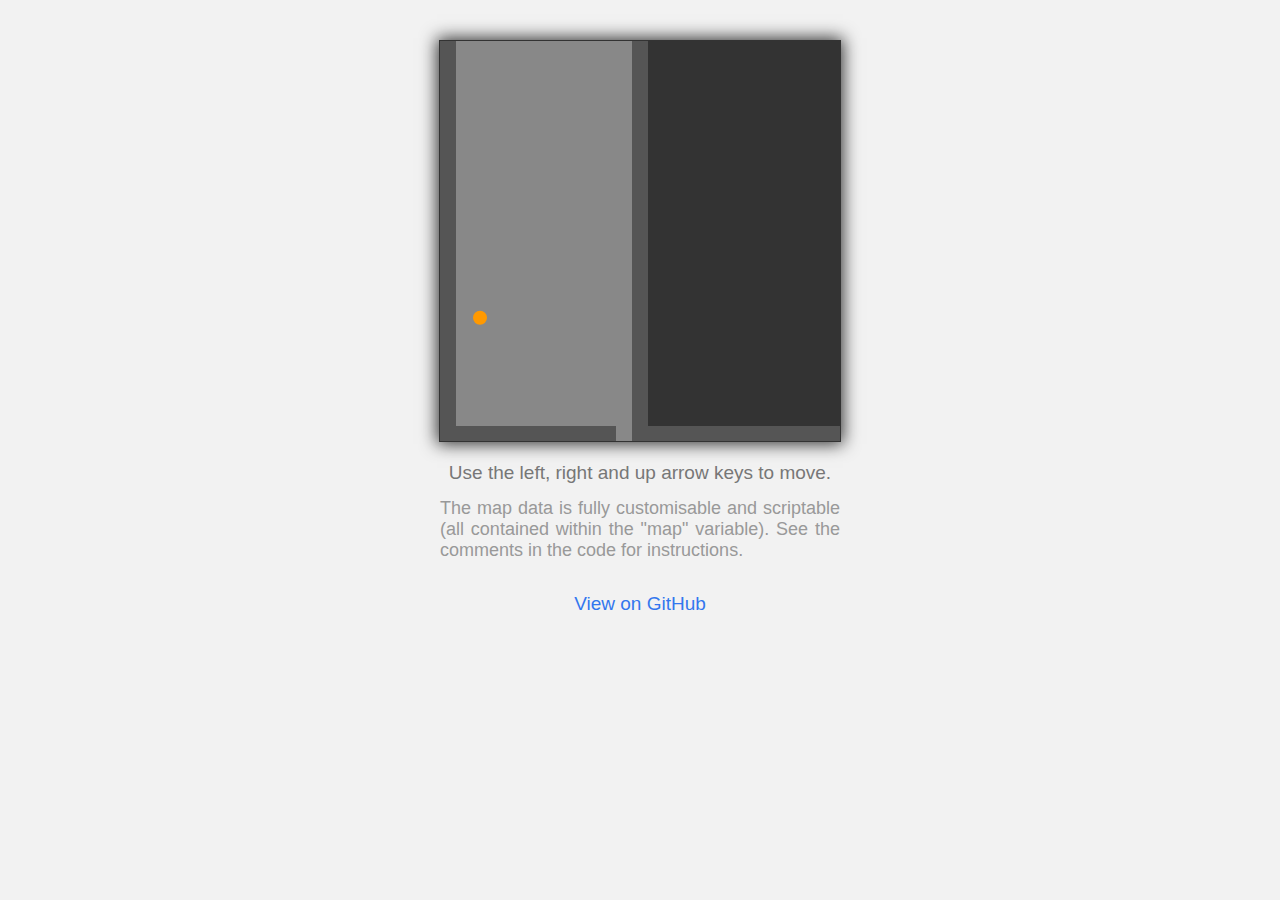
<file: games/platform-game-engine/dist/index.html>
<!DOCTYPE html>
<html lang="en" >
<head>
  <meta charset="UTF-8">
  <title>CodePen - Platform game engine</title>
  <link rel="stylesheet" href="./style.css">

</head>
<body>
<!-- partial:index.partial.html -->
<canvas id="canvas"></canvas>

<p>
  Use the left, right and up arrow keys to move.
</p>
<p class="info">
  The map data is fully customisable and scriptable (all contained within the "map" variable). See the comments in the code for instructions.
</p>
<br>
<a target="_blank" href="https://github.com/dissimulate/Clarity">View on GitHub</a>
<!-- partial -->
  <script  src="./script.js"></script>

</body>
</html>
</file>
<file: games/2048/style.css>
body {
  font-family: sans-serif;
  display: flex;
  flex-direction: column;
  align-items: center;
  margin: 0;
  background: linear-gradient(135deg, #f3f4f6, #d1d5db);
  height: 100vh;
  overflow: hidden;
}

.top-bar {
  display: flex;
  justify-content: space-between;
  align-items: center;
  width: 90%;
  max-width: 400px;
  margin: 20px 0;
}

#backBtn {
  padding: 6px 12px;
  font-size: 1rem;
  background-color: #3b82f6;
  color: white;
  border: none;
  border-radius: 5px;
  cursor: pointer;
}

#score {
  font-weight: bold;
  font-size: 1.2rem;
}

.game-container {
  display: grid;
  grid-template-columns: repeat(4, 80px);
  grid-template-rows: repeat(4, 80px);
  gap: 10px;
  background-color: #bbada0;
  padding: 10px;
  border-radius: 10px;
}

.tile {
  width: 80px;
  height: 80px;
  background-color: #cdc1b4;
  display: flex;
  justify-content: center;
  align-items: center;
  font-size: 2rem;
  font-weight: bold;
  border-radius: 5px;
  transition: transform 0.15s ease;
}

.tile[data-val="2"]    { background-color: #eee4da; color: #776e65; }
.tile[data-val="4"]    { background-color: #ede0c8; color: #776e65; }
.tile[data-val="8"]    { background-color: #f2b179; color: #f9f6f2; }
.tile[data-val="16"]   { background-color: #f59563; color: #f9f6f2; }
.tile[data-val="32"]   { background-color: #f67c5f; color: #f9f6f2; }
.tile[data-val="64"]   { background-color: #f65e3b; color: #f9f6f2; }
.tile[data-val="128"]  { background-color: #edcf72; color: #f9f6f2; }
.tile[data-val="256"]  { background-color: #edcc61; color: #f9f6f2; }
.tile[data-val="512"]  { background-color: #edc850; color: #f9f6f2; }
.tile[data-val="1024"] { background-color: #edc53f; color: #f9f6f2; }
.tile[data-val="2048"] { background-color: #edc22e; color: #f9f6f2; }
</file>
<file: games/maze runner/style.css>
body {
    font-family: 'Segoe UI', Tahoma, Geneva, Verdana, sans-serif;
    display: flex;
    flex-direction: column;
    align-items: center;
    justify-content: center;
    min-height: 100vh;
    margin: 0;
    background-color: #2c3e50; /* Dark blue-grey */
    color: #ecf0f1; /* Light text */
    overflow: hidden; /* Prevent scroll bars */
}

h1 {
    margin-bottom: 25px;
    color: #f1c40f; /* Yellow accent */
    text-shadow: 2px 2px 4px rgba(0,0,0,0.5);
}

#top-right-controls {
    position: absolute;
    top: 20px;
    right: 20px;
}

.game-button {
    background-color: #3498db; /* Blue */
    color: white;
    padding: 10px 20px;
    border: none;
    border-radius: 5px;
    cursor: pointer;
    font-size: 1em;
    margin: 5px;
    transition: background-color 0.2s ease, transform 0.1s ease;
    box-shadow: 0 4px 6px rgba(0,0,0,0.3);
}

.game-button:hover {
    background-color: #2980b9;
    transform: translateY(-2px);
}

.game-button:active {
    background-color: #21618c;
    transform: translateY(0);
}

#game-controls {
    display: flex;
    flex-wrap: wrap;
    justify-content: center;
    gap: 10px;
    margin-bottom: 30px;
    background-color: #34495e; /* Darker blue-grey */
    padding: 15px 25px;
    border-radius: 10px;
    box-shadow: 0 6px 10px rgba(0,0,0,0.4);
}

#game-controls p {
    width: 100%;
    text-align: center;
    margin: 0 0 10px 0;
    font-size: 1.1em;
    color: #ecf0f1;
}

.difficulty-btn {
    min-width: 90px;
}

#maze-container {
    display: grid;
    border: 3px solid #f1c40f; /* Yellow border */
    background-color: #7f8c8d; /* Grey background for paths */
    position: relative; /* For absolute positioning of player/target */
    box-shadow: 0 0 20px rgba(0,0,0,0.7);
    border-radius: 8px;
    overflow: hidden; /* Important for player/target not to go outside */
}

.maze-cell {
    width: var(--cell-size, 25px); /* Use CSS variable for dynamic sizing */
    height: var(--cell-size, 25px);
    box-sizing: border-box;
    background-color: #7f8c8d; /* Path color */
}

.wall {
    background-color: #34495e; /* Wall color */
    border: 0.5px solid #2c3e50; /* Darker wall border */
}

#player {
    width: var(--player-size, 18px); /* Player size relative to cell */
    height: var(--player-size, 18px);
    background-color: #e74c3c; /* Red player */
    border-radius: 50%;
    position: absolute;
    transition: left 0.1s linear, top 0.1s linear;
    z-index: 10;
    box-sizing: border-box;
    border: 2px solid #c0392b;
}

#target {
    width: var(--target-size, 22px); /* Target size relative to cell */
    height: var(--target-size, 22px);
    background-color: #27ae60; /* Green target */
    border-radius: 50%;
    position: absolute;
    z-index: 5;
    box-sizing: border-box;
    border: 2px solid #1e8449;
}

.hint-path {
    background-color: rgba(255, 255, 0, 0.4); /* Semi-transparent yellow for hint path */
}

#message {
    margin-top: 25px;
    font-size: 1.4em;
    font-weight: bold;
    color: #e74c3c; /* Red for messages */
    text-shadow: 1px 1px 2px rgba(0,0,0,0.5);
}
</file>
<file: games/MineSweeper/style.css>
body {
  margin: 0;
  padding: 0;
  background: linear-gradient(135deg, #1f1c2c, #928dab);
  font-family: 'Segoe UI', sans-serif;
  color: #fff;
  display: flex;
  justify-content: center;
  align-items: center;
  min-height: 100vh;
}

.game-container {
  width: 90%;
  max-width: 600px;
  padding: 20px;
  backdrop-filter: blur(16px) saturate(180%);
  -webkit-backdrop-filter: blur(16px) saturate(180%);
  background-color: rgba(255, 255, 255, 0.08);
  border-radius: 20px;
  border: 1px solid rgba(255, 255, 255, 0.18);
  box-shadow: 0 8px 32px 0 rgba(31, 38, 135, 0.37);
  text-align: center;
}

h1 {
  margin: 10px 0;
  font-size: 2em;
  color: #ffffff;
}

.top-bar {
  display: flex;
  align-items: center;
  justify-content: space-between;
}

.back-btn {
  background: rgba(255, 255, 255, 0.1);
  color: white;
  padding: 8px 16px;
  border: none;
  border-radius: 10px;
  font-size: 14px;
  cursor: pointer;
  transition: all 0.2s ease-in-out;
}

.back-btn:hover {
  background: rgba(255, 255, 255, 0.2);
}

.controls {
  margin: 20px 0;
}

.controls button {
  background: rgba(255, 255, 255, 0.15);
  color: white;
  border: none;
  padding: 10px 14px;
  margin: 5px;
  border-radius: 12px;
  cursor: pointer;
  font-weight: bold;
  transition: 0.2s ease;
}

.controls button:hover {
  background: rgba(255, 255, 255, 0.25);
}

#status {
  font-weight: bold;
  margin-bottom: 10px;
  font-size: 16px;
}

.board {
  display: grid;
  gap: 6px;
  justify-content: center;
  padding: 10px;
  width: 100%;
  max-width: 100%;
  overflow-x: auto;
  margin: 0 auto;
}

.cell {
  aspect-ratio: 1;
  width: calc(min(100vw, 500px) / var(--cols) - 6px);
  /* ^ subtracting the gap */
  max-width: 40px;
  background: rgba(255, 255, 255, 0.12);
  border-radius: 10px;
  display: flex;
  align-items: center;
  justify-content: center;
  font-size: 18px;
  font-weight: bold;
  color: white;
  cursor: pointer;
  transition: transform 0.1s ease, background 0.2s ease;
  box-shadow: inset 0 0 0 1px rgba(255,255,255,0.1);
}


.cell:hover {
  background: rgba(255, 255, 255, 0.18);
  transform: scale(1.05);
}

.cell.revealed {
  background: rgba(255, 255, 255, 0.25);
  cursor: default;
  animation: reveal 0.2s ease;
}

.cell.flagged {
  background: #f39c12;
  color: black;
}

.cell.mine {
  background: #e74c3c;
  color: white;
}

@keyframes reveal {
  from { opacity: 0; transform: scale(0.9); }
  to   { opacity: 1; transform: scale(1); }
}

@media (max-width: 500px) {
  .cell {
    width: 32px;
    height: 32px;
    font-size: 14px;
  }

  .controls button {
    padding: 8px 10px;
    font-size: 13px;
  }
}
</file>
<file: games/Rock Paper Scissor/style.css>
:root {
    --primary-bg: #2c3e50; /* Dark Blue-Grey */
    --secondary-bg: #34495e; /* Slightly Lighter Blue-Grey */
    --accent-color: #f1c40f; /* Yellow */
    --text-light: #ecf0f1; /* Off-white */
    --win-color: #27ae60; /* Green */
    --lose-color: #e74c3c; /* Red */
    --draw-color: #3498db; /* Blue */
    --button-bg: #3498db; /* Blue */
    --button-hover: #2980b9; /* Darker Blue */
}

body {
    font-family: 'Press Start 2P', cursive; /* Universal Pixelated Font */
    display: flex;
    justify-content: center;
    align-items: center;
    min-height: 100vh;
    margin: 0;
    background-color: var(--primary-bg);
    color: var(--text-light);
    overflow: hidden;
}

.game-container {
    background-color: var(--secondary-bg);
    padding: 30px 40px;
    border-radius: 15px;
    box-shadow: 0 10px 20px rgba(0,0,0,0.5);
    text-align: center;
    border: 3px solid var(--accent-color);
    position: relative;
    max-width: 90%;
    width: 600px;
    transition: filter 0.3s ease-in-out;
}

h1 {
    font-family: 'Press Start 2P', cursive;
    color: var(--accent-color);
    text-shadow: 2px 2px 4px rgba(0,0,0,0.5);
    margin-bottom: 30px;
    font-size: 1.7em; /* --- ADJUSTED: Smaller for desktop to fit better --- */
    white-space: nowrap; /* Force heading onto a single line */
    overflow: hidden; /* Hide overflowing text */
    text-overflow: ellipsis; /* Add ellipsis if text is hidden */
}

#top-right-controls {
    position: absolute;
    top: 15px;
    right: 15px;
    z-index: 10;
    display: flex;
    gap: 10px;
}

.game-button {
    background-color: var(--button-bg);
    color: white;
    padding: 8px 15px;
    border: none;
    border-radius: 5px;
    cursor: pointer;
    font-size: 0.8em;
    transition: background-color 0.2s ease, transform 0.1s ease;
    box-shadow: 0 2px 4px rgba(0,0,0,0.3);
}

.game-button:hover {
    background-color: var(--button-hover);
    transform: translateY(-1px);
}

.game-button:active {
    transform: translateY(0);
}

.start-btn {
    background-color: var(--win-color);
    font-size: 1.2em;
    padding: 15px 30px;
    border-radius: 10px;
}
.start-btn:hover {
    background-color: #218838;
}

.scoreboard {
    display: flex;
    justify-content: space-around;
    margin-bottom: 30px;
    background-color: rgba(0,0,0,0.2);
    padding: 15px;
    border-radius: 10px;
    box-shadow: inset 0 0 5px rgba(0,0,0,0.3);
}

.score-box {
    text-align: center;
}

.score-box span {
    font-family: 'Press Start 2P', cursive;
    font-size: 3em;
    color: var(--accent-color);
    display: block;
    margin-bottom: 5px;
}

.score-box p {
    font-size: 0.9em;
    margin: 0;
}

#result-message {
    font-size: 1.4em;
    font-weight: bold;
    margin-bottom: 30px;
    min-height: 1.8em;
    color: var(--text-light);
    transition: color 0.3s ease-in-out;
}

.choices-display {
    display: flex;
    justify-content: space-around;
    margin-bottom: 40px;
}

.choice-display-box {
    text-align: center;
    width: 45%;
    background-color: rgba(0,0,0,0.2);
    padding: 15px;
    border-radius: 10px;
}

.choice-display-box p {
    margin-top: 0;
    font-size: 0.9em;
    opacity: 0.8;
}

.hand {
    font-size: 4em;
    width: 100px;
    height: 100px;
    background-color: var(--secondary-bg);
    border: 2px solid var(--accent-color);
    border-radius: 50%;
    display: flex;
    justify-content: center;
    align-items: center;
    margin-top: 10px;
    box-shadow: 0 4px 8px rgba(0, 0, 0, 0.3);
    animation: shake 0.5s infinite alternate;
    transition: transform 0.2s ease-out;
}

.hand.rock::before { content: '✊'; }
.hand.paper::before { content: '✋'; }
.hand.scissors::before { content: '✌️'; }

.hand.played { animation: pop 0.2s ease-out; }

@keyframes shake {
    0% { transform: rotate(-5deg); }
    100% { transform: rotate(5deg); }
}

@keyframes pop {
    0% { transform: scale(1); }
    50% { transform: scale(1.1); }
    100% { transform: scale(1); }
}

.player-options {
    display: flex;
    justify-content: center;
    gap: 20px;
    transition: opacity 0.3s ease-in-out, visibility 0.3s ease-in-out;
}

.choice-button {
    background-color: var(--button-bg);
    color: white;
    padding: 12px 20px;
    border: none;
    border-radius: 8px;
    cursor: pointer;
    font-size: 1em;
    font-weight: bold;
    transition: background-color 0.2s ease, transform 0.1s ease;
    box-shadow: 0 4px 6px rgba(0,0,0,0.3);
    display: flex;
    align-items: center;
    gap: 8px;
}

.choice-button:hover {
    background-color: var(--button-hover);
    transform: translateY(-2px);
}

.choice-button:active {
    transform: translateY(0);
}

/* --- Start Game Overlay Styles --- */
#game-start-overlay {
    position: absolute;
    top: 0;
    left: 0;
    width: 100%;
    height: 100%;
    background-color: rgba(0, 0, 0, 0.7);
    display: flex;
    justify-content: center;
    align-items: center;
    border-radius: 15px;
    z-index: 5;
    transition: opacity 0.3s ease-in-out, visibility 0.3s ease-in-out;
}

#game-start-overlay.hidden {
    opacity: 0;
    visibility: hidden;
    pointer-events: none;
}

.game-container:not(.game-active) .scoreboard,
.game-container:not(.game-active) .choices-display,
.game-container:not(.game-active) .player-options {
    opacity: 0.3;
    filter: blur(2px);
    pointer-events: none;
}

/* Responsive adjustments */
@media (max-width: 600px) {
    h1 {
        font-size: 1.6em; /* --- ADJUSTED: Even smaller on mobile for one line --- */
        margin-bottom: 20px;
    }
    .game-container {
        padding: 20px;
    }
    .score-box span {
        font-size: 2.2em;
    }
    .score-box p {
        font-size: 0.8em;
    }
    #result-message {
        font-size: 1.2em;
        margin-bottom: 20px;
    }
    .hand {
        font-size: 3em;
        width: 70px;
        height: 70px;
    }
    .player-options {
        flex-direction: column;
        gap: 10px;
    }
    .choice-button {
        width: 80%;
        margin: 0 auto;
        font-size: 0.9em;
    }
    .start-btn {
        font-size: 1em;
        padding: 10px 20px;
    }
}
</file>
<file: games/Snakes/style.css>
body {
    margin: 0;
    padding: 0;
    font-family: sans-serif;
    background: linear-gradient(to bottom right, #0f172a, #1e293b);
    color: white;
    text-align: center;
}

h1 {
    margin: 1rem 0;
    font-size: 2rem;
}

canvas {
    border: 2px solid white;
    background: #111;
    box-shadow: 0 0 20px rgba(0, 255, 0, 0.3);
}

button {
    padding: 0.5rem 1rem;
    background: #f59e0b;
    color: white;
    font-weight: bold;
    border: none;
    border-radius: 8px;
    font-size: 1rem;
    cursor: pointer;
    transition: background 0.2s;
}
button:hover {
    background: #d97706;
}

#pauseBtn {
    margin-left: 1rem;
    background: #0ea5e9;
}
#pauseBtn:hover {
    background: #0369a1;
}

.popup {
    position: fixed;
    top: 0; left: 0;
    width: 100%; height: 100%;
    background: rgba(0,0,0,0.8);
    display: flex;
    justify-content: center;
    align-items: center;
}

.popup-content {
    background: #222;
    color: white;
    padding: 2rem;
    border-radius: 12px;
    text-align: center;
}

/* Added margin for the new button in the popup */
#popupRestartBtn {
    margin-top: 1rem;
}

.hidden {
    display: none;
}

#bigFoodTimerBarWrapper {
    width: 600px;
    height: 10px;
    margin: 1rem auto;
    background: #444;
    border-radius: 6px;
    overflow: hidden;
    display: none;
}

#bigFoodTimerBar {
    height: 100%;
    background: #f43f5e;
    width: 100%;
    transition: width 0.15s linear;
}

#backBtn {
    position: absolute;
    left: 20px;
    top: 20px;
    padding: 0.4rem 1rem;
    background: #334155;
    color: white;
    border: none;
    border-radius: 8px;
    font-weight: bold;
    cursor: pointer;
    transition: background 0.2s;
}
#backBtn:hover {
    background: #1e293b;
}

/* New Layout Styles */
.game-wrapper {
    display: flex;
    justify-content: center;
    align-items: flex-start;
    gap: 3rem;
    margin-top: 2rem;
}

.side-panel {
    display: flex;
    flex-direction: column;
    align-items: flex-start;
}

#scoreDisplay {
    font-size: 1.2rem;
    background: rgba(255, 255, 255, 0.1);
    padding: 0.5rem 1rem;
    border-radius: 8px;
    border: 1px solid #4ade80;
    color: #4ade80;
    margin-bottom: 1rem;
}
</file>
<file: games/Space Battle/style.css>
:root {
    --game-bg-color: #0d0d1a; /* Dark blue/purple for space */
    --game-border-color: #00ffff; /* Cyan border */
    --text-color: #00ffff; /* Cyan text */
    --player-color: #00ff00; /* Green player ship (used for fallback/glow) */
    --player-laser-color: #00ff00; /* NEW: Green player laser */
    --alien-laser-color: #ff0000; /* NEW: Red alien laser */
    --alien-color: #ffcc00; /* Yellow alien (used for fallback/glow) */
    --explosion-color: #ff4500; /* Orange-red for explosions */
    --obstacle-color: #cccccc; /* Grey for obstacles (fallback) */
}

body {
    font-family: 'Space Mono', monospace;
    display: flex;
    justify-content: center;
    align-items: center;
    min-height: 100vh;
    margin: 0;
    background-color: #1a1a2e;
    color: var(--text-color);
    overflow: hidden;
}

#top-left-controls {
    position: absolute;
    top: 20px;
    left: 20px;
    z-index: 100;
    display: flex;
    gap: 10px;
}

.game-button {
    background-color: var(--game-border-color);
    color: var(--game-bg-color);
    padding: 8px 15px;
    border: none;
    border-radius: 5px;
    cursor: pointer;
    font-family: 'Press Start 2P', cursive;
    font-size: 0.8em;
    box-shadow: 0 0 8px rgba(0, 255, 255, 0.5);
    transition: background-color 0.2s ease, box-shadow 0.2s ease;
}

.game-button:hover {
    background-color: #00bbbb;
    box-shadow: 0 0 12px rgba(0, 255, 255, 0.8);
}

#game-container {
    position: relative;
    width: 600px;
    height: 800px;
    border: 3px solid var(--game-border-color);
    box-shadow: 0 0 25px rgba(0, 255, 255, 0.7);
    border-radius: 10px;
    overflow: hidden;
    background-color: var(--game-bg-color);
}

#game-canvas {
    display: block;
    background-color: var(--game-bg-color);
}

#scoreboard {
    position: absolute;
    top: 10px;
    left: 10px;
    font-family: 'Press Start 2P', cursive;
    font-size: 1.2em;
    color: var(--text-color);
    z-index: 10;
}

#game-message-overlay {
    position: absolute;
    top: 0;
    left: 0;
    width: 100%;
    height: 100%;
    background-color: rgba(0, 0, 0, 0.9);
    display: flex;
    flex-direction: column;
    justify-content: center;
    align-items: center;
    z-index: 20;
    border-radius: 10px;
    transition: opacity 0.3s ease-in-out, visibility 0.3s ease-in-out;
}

#game-message-text {
    font-family: 'Press Start 2P', cursive;
    font-size: 1.8em;
    color: var(--text-color);
    margin-bottom: 30px;
    text-align: center;
    text-shadow: 0 0 15px var(--text-color);
}

#game-message-text.countdown {
    font-size: 3em;
    animation: pulse 1s infinite alternate;
}

@keyframes pulse {
    0% { transform: scale(1); opacity: 1; }
    100% { transform: scale(1.1); opacity: 0.8; }
}

.hidden {
    opacity: 0;
    visibility: hidden;
    pointer-events: none;
}

#player-ship, .alien-ship {
    background-color: transparent;
    box-shadow: none;
}

.laser {
    width: 5px;
    height: 25px;
    background-color: var(--laser-color); /* This is now controlled by JS */
    position: absolute;
    box-shadow: 0 0 10px var(--laser-color);
    border-radius: 2px;
    z-index: 4;
}

.explosion {
    position: absolute;
    background-color: var(--explosion-color);
    border-radius: 50%;
    opacity: 0;
    animation: explode 0.3s forwards;
    z-index: 10;
}

@keyframes explode {
    0% { transform: scale(0); opacity: 1; }
    100% { transform: scale(1.5); opacity: 0; }
}

@media (max-width: 768px) {
    #game-container {
        width: 90vw;
        height: 70vh;
        max-width: 500px;
        max-height: 700px;
    }
    #game-canvas {
        width: 100%;
        height: 100%;
    }
    #scoreboard {
        font-size: 1em;
    }
    #game-message-text {
        font-size: 1.4em;
    }
    #game-message-text.countdown {
        font-size: 2.5em;
    }
    .game-button {
        font-size: 0.7em;
        padding: 6px 12px;
    }
}
</file>
<file: games/platform-game-engine/dist/style.css>
* {
  margin: 0;
  padding: 0;
}

body {
  background: #f2f2f2;
}

canvas {
  display:block;
  margin: 40px auto 20px;
  border: 1px solid #333;
  box-shadow: 0 0 16px 2px rgba(0,0,0,0.8);
}

p, a {
  font-family: Helvetica, Arial, sans-serif;
  font-size: 19px;
  color: #777;
  display: block;
  width: 400px;
  margin: 0 auto;
  text-align: center;
  text-decoration:none;
}

.info {
  margin:14px auto;
  text-align: justify;
  font-size: 18px;
  color: #999;
}

a {
  color:#3377ee;
}
</file>
